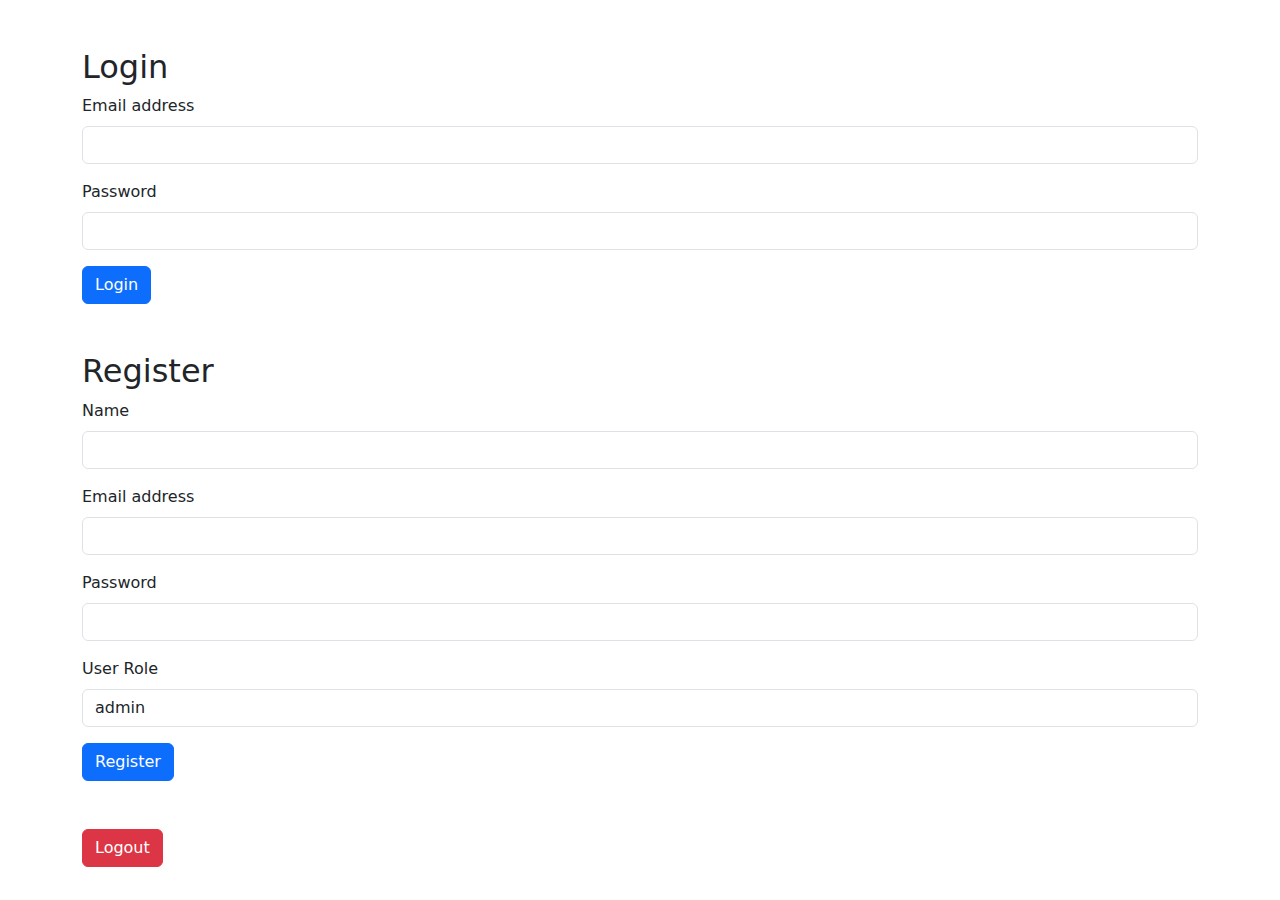
<file: backend/index.html>
<!DOCTYPE html>
<html lang="en">
<head>
    <meta charset="UTF-8">
    <meta name="viewport" content="width=device-width, initial-scale=1.0">
    <title>Login and Register</title>
    <link href="https://cdn.jsdelivr.net/npm/bootstrap@5.2.3/dist/css/bootstrap.min.css" rel="stylesheet">
</head>
<body>
    <div class="container mt-5">
        <h2>Login</h2>
        <form action="login.php" method="POST">
            <div class="mb-3">
                <label for="email" class="form-label">Email address</label>
                <input type="email" class="form-control" id="email" name="email" required>
            </div>
            <div class="mb-3">
                <label for="password" class="form-label">Password</label>
                <input type="password" class="form-control" id="password" name="password" required>
            </div>
            <button type="submit" class="btn btn-primary">Login</button>
        </form>

        <h2 class="mt-5">Register</h2>
        <form action="register.php" method="POST">
            <div class="mb-3">
                <label for="name" class="form-label">Name</label>
                <input type="text" class="form-control" id="name" name="name" required>
            </div>
            <div class="mb-3">
                <label for="email" class="form-label">Email address</label>
                <input type="email" class="form-control" id="email" name="email" required>
            </div>
            <div class="mb-3">
                <label for="password" class="form-label">Password</label>
                <input type="password" class="form-control" id="password" name="password" required>
            </div>
            <div class="mb-3">
                <label for="role" class="form-label">User Role</label>
                <select class="form-control" id="role" name="role" required>
                    <option value="admin">admin</option>
                    <option value="condomino">condomino</option>
                    <option value="funcionario">funcionario</option>
                    <option value="prestador">prestador</option>
                </select>
            </div>
            <button type="submit" class="btn btn-primary">Register</button>
        </form>

        <a href="logout.php" class="btn btn-danger mt-5">Logout</a>
    </div>

    <script src="https://cdn.jsdelivr.net/npm/bootstrap@5.2.3/dist/js/bootstrap.bundle.min.js"></script>
</body>
</html>
</file>
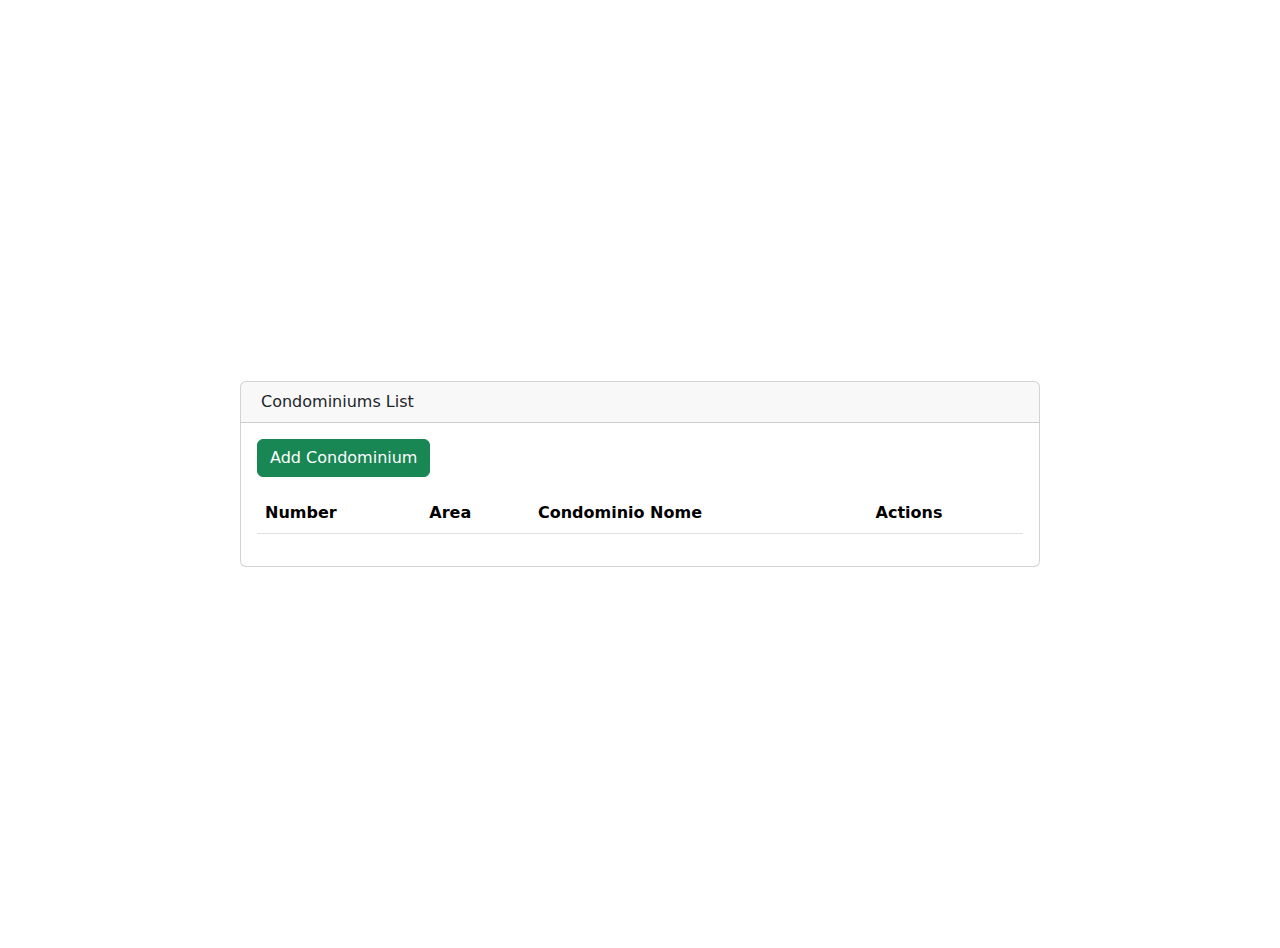
<file: frontend/view/admin/gererate_reports.html>
<!DOCTYPE html>
<html lang="en">

<head>
    <meta charset="UTF-8">
    <meta name="viewport" content="width=device-width, initial-scale=1.0">
    <title>Manage Condominiums</title>
    <!-- Bootstrap CSS -->
    <link href="https://cdn.jsdelivr.net/npm/bootstrap@5.2.3/dist/css/bootstrap.min.css" rel="stylesheet">
    <link rel="stylesheet" href="../../assets/css/style_table.css">
    <!-- <script defer src="../../assets/js/units.js"></script> -->
</head>

<body>
    <div class="container mt-4 full-height">
        <div class="card custom-table">
            <div class="card-header">
                <i class="fas fa-table me-1"></i>
                Condominiums List
            </div>
            <div class="card-body">
                <div class="mb-3">
                    <button type="button" class="btn btn-success" data-bs-toggle="modal" data-bs-target="#addUnitModal">
                        Add Condominium
                    </button>
                </div>
                <table id="datatablesSimple" class="table table-striped">
                    <thead>
                        <tr>
                            <th>Number</th>
                            <th>Area</th>
                            <th>Condominio Nome</th>
                            <th>Actions</th>
                        </tr>
                    </thead>
                    <tbody>
                        <!-- Dados serão carregados aqui -->
                    </tbody>
                </table>
            </div>
        </div>
    </div>

    <div class="container mt-4">
        <!-- Add Unit Modal -->
        <div class="modal fade" id="addUnitModal" tabindex="-1" aria-labelledby="addUnitModalLabel" aria-hidden="true">
            <div class="modal-dialog">
                <div class="modal-content">
                    <div class="modal-header">
                        <h5 class="modal-title" id="addUnitModalLabel">Add Unit</h5>
                        <button type="button" class="btn-close" data-bs-dismiss="modal" aria-label="Close"></button>
                    </div>
                    <div class="modal-body">
                        <form id="add-unit-form">
                            <div class="mb-3">
                                <label for="unitNumber" class="form-label">Unit Number</label>
                                <input type="text" class="form-control" id="unitNumber" placeholder="Enter unit number" required>
                            </div>
                            <div class="mb-3">
                                <label for="unitArea" class="form-label">Unit Area</label>
                                <input type="text" class="form-control" id="unitArea" placeholder="Enter unit area" required>
                            </div>
                            <div class="mb-3">
                                <label for="condominiumName" class="form-label">Condominium Name</label>
                                <select class="form-select" id="condominiumName" required>
                                    <option selected disabled>Select Condominium Name</option>
                                    <!-- Options will be dynamically filled with condominium names -->
                                </select>
                            </div>
                            <button type="submit" class="btn btn-primary">Save Unit</button>
                        </form>
                    </div>
                </div>
            </div>
        </div>
    </div>

    <!-- Modal de Atualização de Unidade -->
<div class="modal fade" id="updateUnitModal" tabindex="-1" aria-labelledby="updateUnitModalLabel" aria-hidden="true">
    <div class="modal-dialog">
        <div class="modal-content">
            <div class="modal-header">
                <h5 class="modal-title" id="updateUnitModalLabel">Update Unit</h5>
                <button type="button" class="btn-close" data-bs-dismiss="modal" aria-label="Close"></button>
            </div>
            <div class="modal-body">
                <form id="update-unit-form">
                    <!-- Campo oculto para armazenar o ID da unidade -->
                    <input type="hidden" id="updateUnitId" name="updateUnitId">

                    <div class="mb-3">
                        <label for="updateUnitNumber" class="form-label">Unit Number</label>
                        <input type="text" class="form-control" id="updateUnitNumber" placeholder="Enter unit number" required>
                    </div>
                    <div class="mb-3">
                        <label for="updateUnitArea" class="form-label">Unit Area</label>
                        <input type="text" class="form-control" id="updateUnitArea" placeholder="Enter unit area" required>
                    </div>
                    <div class="mb-3">
                        <label for="updateCondominiumName" class="form-label">Condominium Name</label>
                        <select class="form-select" id="updateCondominiumName" required>
                            <option selected disabled>Select Condominium Name</option>
                            <!-- Options will be dynamically filled with condominium names -->
                        </select>
                    </div>
                    <button type="submit" class="btn btn-primary">Save Changes</button>
                </form>
            </div>
        </div>
    </div>
</div>


    <!-- Bootstrap JS and dependencies -->
    <script src="https://cdn.jsdelivr.net/npm/@popperjs/core@2.11.6/dist/umd/popper.min.js"></script>
    <script src="https://cdn.jsdelivr.net/npm/bootstrap@5.2.3/dist/js/bootstrap.min.js"></script>
    <script src="https://ajax.googleapis.com/ajax/libs/jquery/3.6.0/jquery.min.js"></script>
    <script defer src="../../assets/js/units.js"></script>
</body>

</html>
</file>
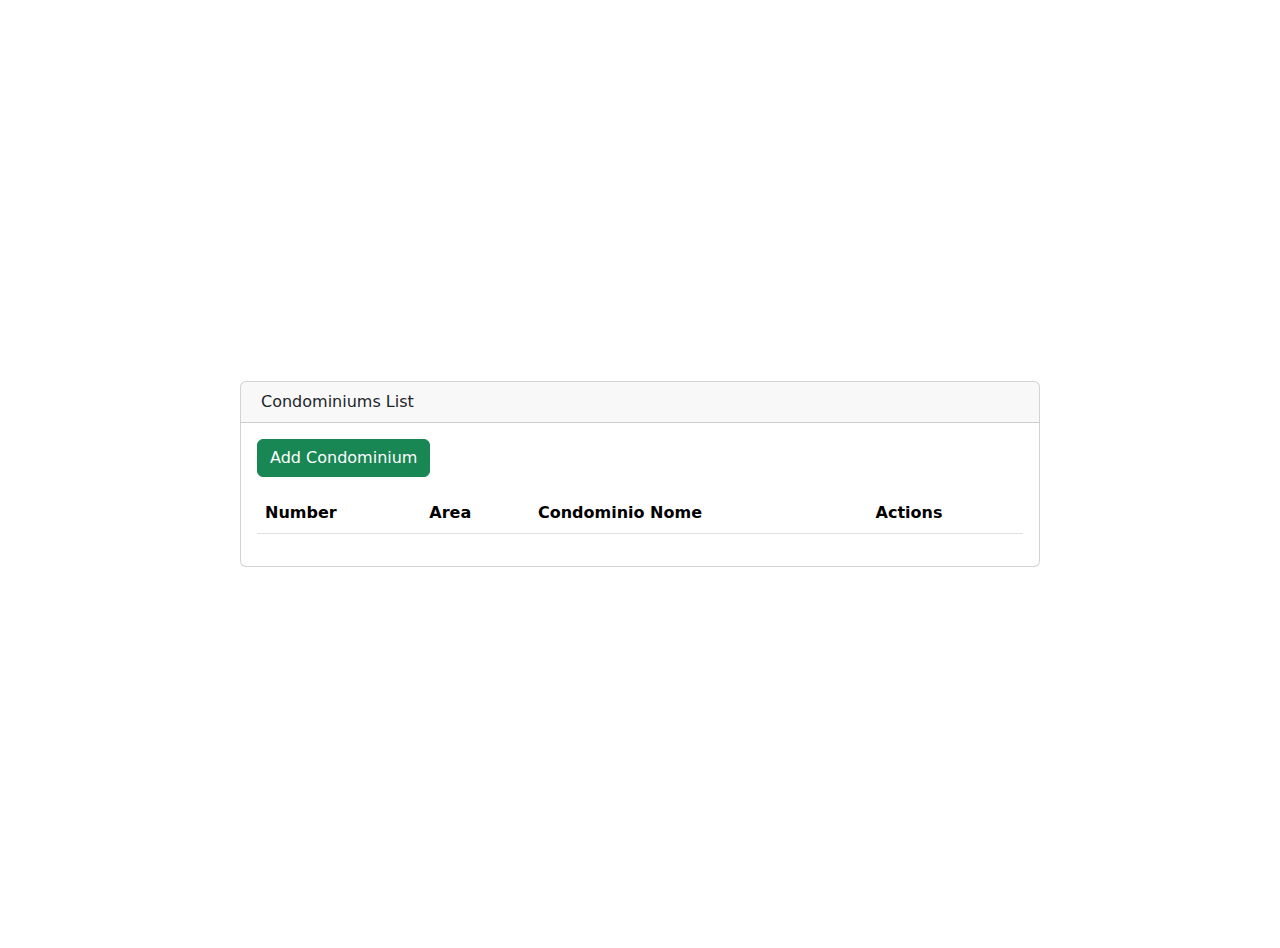
<file: frontend/view/admin/manage_condominos.html>
<!DOCTYPE html>
<html lang="en">

<head>
    <meta charset="UTF-8">
    <meta name="viewport" content="width=device-width, initial-scale=1.0">
    <title>Manage Condominiums</title>
    <!-- Bootstrap CSS -->
    <link href="https://cdn.jsdelivr.net/npm/bootstrap@5.2.3/dist/css/bootstrap.min.css" rel="stylesheet">
    <link rel="stylesheet" href="../../assets/css/style_table.css">
    <!-- <script defer src="../../assets/js/units.js"></script> -->
</head>

<body>
    <div class="container mt-4 full-height">
        <div class="card custom-table">
            <div class="card-header">
                <i class="fas fa-table me-1"></i>
                Condominiums List
            </div>
            <div class="card-body">
                <div class="mb-3">
                    <button type="button" class="btn btn-success" data-bs-toggle="modal" data-bs-target="#addUnitModal">
                        Add Condominium
                    </button>
                </div>
                <table id="datatablesSimple" class="table table-striped">
                    <thead>
                        <tr>
                            <th>Number</th>
                            <th>Area</th>
                            <th>Condominio Nome</th>
                            <th>Actions</th>
                        </tr>
                    </thead>
                    <tbody>
                        <!-- Dados serão carregados aqui -->
                    </tbody>
                </table>
            </div>
        </div>
    </div>

    <div class="container mt-4">
        <!-- Add Unit Modal -->
        <div class="modal fade" id="addUnitModal" tabindex="-1" aria-labelledby="addUnitModalLabel" aria-hidden="true">
            <div class="modal-dialog">
                <div class="modal-content">
                    <div class="modal-header">
                        <h5 class="modal-title" id="addUnitModalLabel">Add Unit</h5>
                        <button type="button" class="btn-close" data-bs-dismiss="modal" aria-label="Close"></button>
                    </div>
                    <div class="modal-body">
                        <form id="add-unit-form">
                            <div class="mb-3">
                                <label for="unitNumber" class="form-label">Unit Number</label>
                                <input type="text" class="form-control" id="unitNumber" placeholder="Enter unit number" required>
                            </div>
                            <div class="mb-3">
                                <label for="unitArea" class="form-label">Unit Area</label>
                                <input type="text" class="form-control" id="unitArea" placeholder="Enter unit area" required>
                            </div>
                            <div class="mb-3">
                                <label for="condominiumName" class="form-label">Condominium Name</label>
                                <select class="form-select" id="condominiumName" required>
                                    <option selected disabled>Select Condominium Name</option>
                                    <!-- Options will be dynamically filled with condominium names -->
                                </select>
                            </div>
                            <button type="submit" class="btn btn-primary">Save Unit</button>
                        </form>
                    </div>
                </div>
            </div>
        </div>
    </div>

    <!-- Modal de Atualização de Unidade -->
<div class="modal fade" id="updateUnitModal" tabindex="-1" aria-labelledby="updateUnitModalLabel" aria-hidden="true">
    <div class="modal-dialog">
        <div class="modal-content">
            <div class="modal-header">
                <h5 class="modal-title" id="updateUnitModalLabel">Update Unit</h5>
                <button type="button" class="btn-close" data-bs-dismiss="modal" aria-label="Close"></button>
            </div>
            <div class="modal-body">
                <form id="update-unit-form">
                    <!-- Campo oculto para armazenar o ID da unidade -->
                    <input type="hidden" id="updateUnitId" name="updateUnitId">

                    <div class="mb-3">
                        <label for="updateUnitNumber" class="form-label">Unit Number</label>
                        <input type="text" class="form-control" id="updateUnitNumber" placeholder="Enter unit number" required>
                    </div>
                    <div class="mb-3">
                        <label for="updateUnitArea" class="form-label">Unit Area</label>
                        <input type="text" class="form-control" id="updateUnitArea" placeholder="Enter unit area" required>
                    </div>
                    <div class="mb-3">
                        <label for="updateCondominiumName" class="form-label">Condominium Name</label>
                        <select class="form-select" id="updateCondominiumName" required>
                            <option selected disabled>Select Condominium Name</option>
                            <!-- Options will be dynamically filled with condominium names -->
                        </select>
                    </div>
                    <button type="submit" class="btn btn-primary">Save Changes</button>
                </form>
            </div>
        </div>
    </div>
</div>


    <!-- Bootstrap JS and dependencies -->
    <script src="https://cdn.jsdelivr.net/npm/@popperjs/core@2.11.6/dist/umd/popper.min.js"></script>
    <script src="https://cdn.jsdelivr.net/npm/bootstrap@5.2.3/dist/js/bootstrap.min.js"></script>
    <script src="https://ajax.googleapis.com/ajax/libs/jquery/3.6.0/jquery.min.js"></script>
    <script defer src="../../assets/js/units.js"></script>
</body>

</html>
</file>
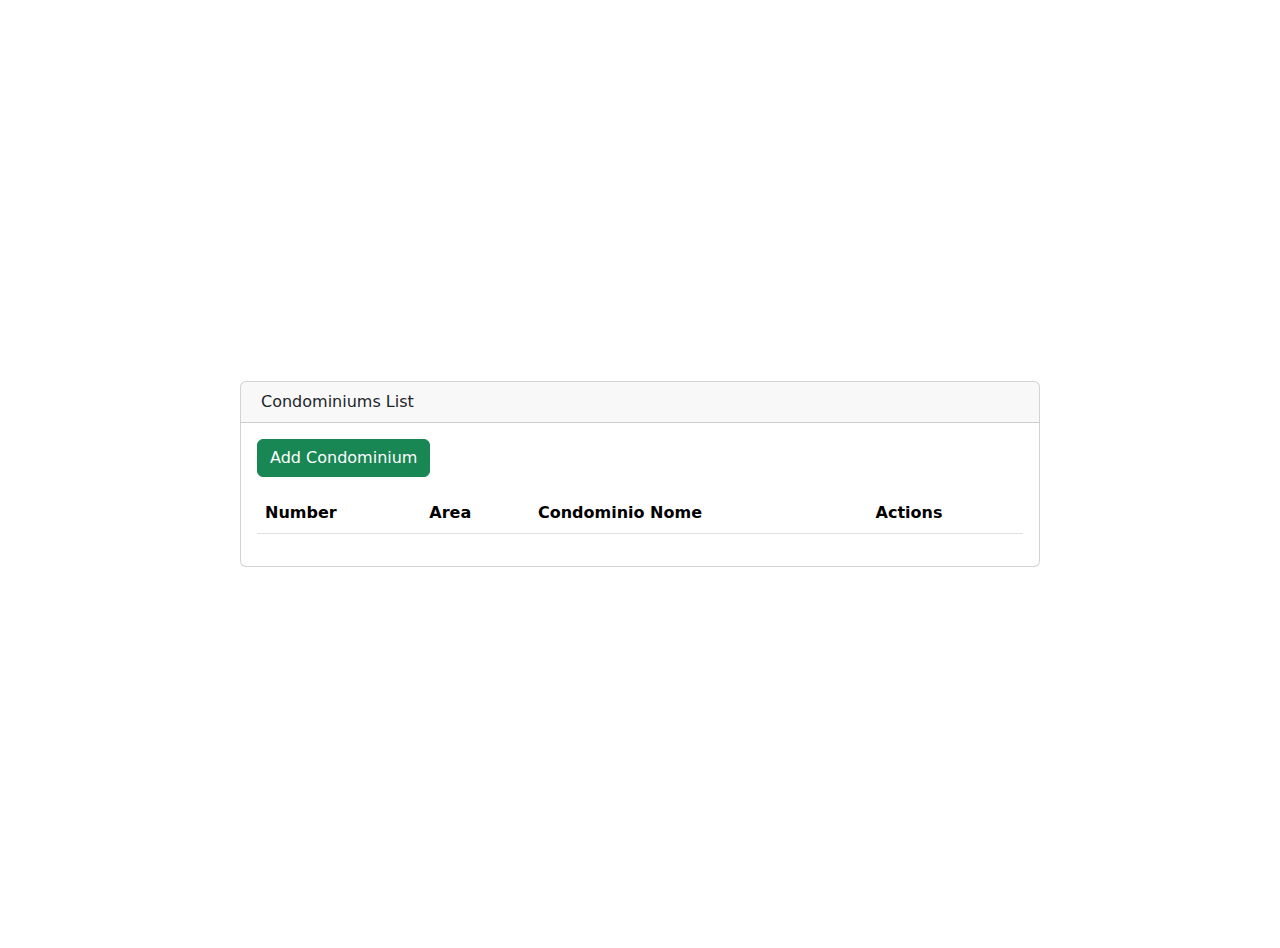
<file: frontend/view/admin/manage_units.html>
<!DOCTYPE html>
<html lang="en">

<head>
    <meta charset="UTF-8">
    <meta name="viewport" content="width=device-width, initial-scale=1.0">
    <title>Manage Condominiums</title>
    <!-- Bootstrap CSS -->
    <link href="https://cdn.jsdelivr.net/npm/bootstrap@5.2.3/dist/css/bootstrap.min.css" rel="stylesheet">
    <link rel="stylesheet" href="../../assets/css/style_table.css">
    <!-- <script defer src="../../assets/js/units.js"></script> -->
</head>

<body>
    <div class="container mt-4 full-height">
        <div class="card custom-table">
            <div class="card-header">
                <i class="fas fa-table me-1"></i>
                Condominiums List
            </div>
            <div class="card-body">
                <div class="mb-3">
                    <button type="button" class="btn btn-success" data-bs-toggle="modal" data-bs-target="#addUnitModal">
                        Add Condominium
                    </button>
                </div>
                <table id="datatablesSimple" class="table table-striped">
                    <thead>
                        <tr>
                            <th>Number</th>
                            <th>Area</th>
                            <th>Condominio Nome</th>
                            <th>Actions</th>
                        </tr>
                    </thead>
                    <tbody>
                        <!-- Dados serão carregados aqui -->
                    </tbody>
                </table>
            </div>
        </div>
    </div>

    <div class="container mt-4">
        <!-- Add Unit Modal -->
        <div class="modal fade" id="addUnitModal" tabindex="-1" aria-labelledby="addUnitModalLabel" aria-hidden="true">
            <div class="modal-dialog">
                <div class="modal-content">
                    <div class="modal-header">
                        <h5 class="modal-title" id="addUnitModalLabel">Add Unit</h5>
                        <button type="button" class="btn-close" data-bs-dismiss="modal" aria-label="Close"></button>
                    </div>
                    <div class="modal-body">
                        <form id="add-unit-form">
                            <div class="mb-3">
                                <label for="unitNumber" class="form-label">Unit Number</label>
                                <input type="text" class="form-control" id="unitNumber" placeholder="Enter unit number" required>
                            </div>
                            <div class="mb-3">
                                <label for="unitArea" class="form-label">Unit Area</label>
                                <input type="text" class="form-control" id="unitArea" placeholder="Enter unit area" required>
                            </div>
                            <div class="mb-3">
                                <label for="condominiumName" class="form-label">Condominium Name</label>
                                <select class="form-select" id="condominiumName" required>
                                    <option selected disabled>Select Condominium Name</option>
                                    <!-- Options will be dynamically filled with condominium names -->
                                </select>
                            </div>
                            <button type="submit" class="btn btn-primary">Save Unit</button>
                        </form>
                    </div>
                </div>
            </div>
        </div>
    </div>

    <!-- Modal de Atualização de Unidade -->
<div class="modal fade" id="updateUnitModal" tabindex="-1" aria-labelledby="updateUnitModalLabel" aria-hidden="true">
    <div class="modal-dialog">
        <div class="modal-content">
            <div class="modal-header">
                <h5 class="modal-title" id="updateUnitModalLabel">Update Unit</h5>
                <button type="button" class="btn-close" data-bs-dismiss="modal" aria-label="Close"></button>
            </div>
            <div class="modal-body">
                <form id="update-unit-form">
                    <!-- Campo oculto para armazenar o ID da unidade -->
                    <input type="hidden" id="updateUnitId" name="updateUnitId">

                    <div class="mb-3">
                        <label for="updateUnitNumber" class="form-label">Unit Number</label>
                        <input type="text" class="form-control" id="updateUnitNumber" placeholder="Enter unit number" required>
                    </div>
                    <div class="mb-3">
                        <label for="updateUnitArea" class="form-label">Unit Area</label>
                        <input type="text" class="form-control" id="updateUnitArea" placeholder="Enter unit area" required>
                    </div>
                    <div class="mb-3">
                        <label for="updateCondominiumName" class="form-label">Condominium Name</label>
                        <select class="form-select" id="updateCondominiumName" required>
                            <option selected disabled>Select Condominium Name</option>
                            <!-- Options will be dynamically filled with condominium names -->
                        </select>
                    </div>
                    <button type="submit" class="btn btn-primary">Save Changes</button>
                </form>
            </div>
        </div>
    </div>
</div>


    <!-- Bootstrap JS and dependencies -->
    <script src="https://cdn.jsdelivr.net/npm/@popperjs/core@2.11.6/dist/umd/popper.min.js"></script>
    <script src="https://cdn.jsdelivr.net/npm/bootstrap@5.2.3/dist/js/bootstrap.min.js"></script>
    <script src="https://ajax.googleapis.com/ajax/libs/jquery/3.6.0/jquery.min.js"></script>
    <script defer src="../../assets/js/units.js"></script>
</body>

</html>
</file>
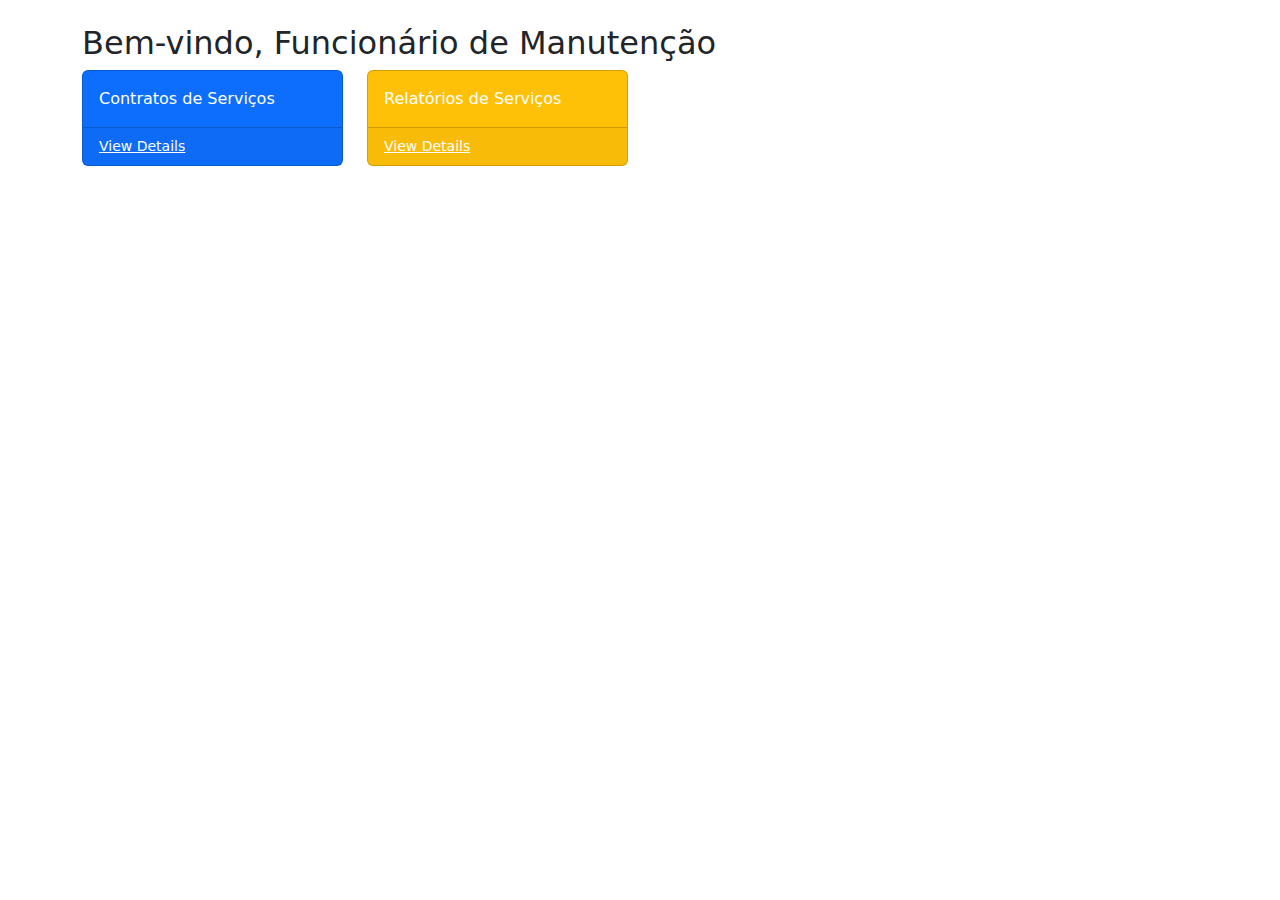
<file: frontend/view/condominio/condominio.html>
<!DOCTYPE html>
<html lang="en">
<head>
    <meta charset="utf-8" />
    <meta http-equiv="X-UA-Compatible" content="IE=edge" />
    <meta name="viewport" content="width=device-width, initial-scale=1, shrink-to-fit=no" />
    <meta name="description" content="" />
    <meta name="author" content="" />
    <title>Manutenção Dashboard</title>
    <link href="https://cdn.jsdelivr.net/npm/bootstrap@5.2.3/dist/css/bootstrap.min.css" rel="stylesheet">
    <style>
        .modal-dialog {
            max-width: 80%; /* Largura máxima da modal */
            margin: 1.75rem auto; /* Centraliza verticalmente */
        }
        .modal-content {
            border-radius: 10px; /* Bordas arredondadas */
            padding: 20px; /* Espaçamento interno */
        }
        .modal-header {
            border-bottom: none; /* Remove a borda inferior do cabeçalho */
        }
        .modal-footer {
            border-top: none; /* Remove a borda superior do rodapé */
        }
        .modal-title {
            font-weight: bold; /* Negrito para o título */
            font-size: 1.5rem; /* Tamanho do título */
        }
    </style>
</head>
<body>
    <div class="container mt-4">
        <h2>Bem-vindo, Funcionário de Manutenção</h2>
        <div class="row">
            <div class="col-xl-3 col-md-6">
                <div class="card bg-primary text-white mb-4">
                    <div class="card-body">Contratos de Serviços</div>
                    <div class="card-footer d-flex align-items-center justify-content-between">
                        <a class="small text-white stretched-link" href="#" data-bs-toggle="modal" data-bs-target="#modalContratos">View Details</a>
                        <div class="small text-white"><i class="fas fa-angle-right"></i></div>
                    </div>
                </div>
            </div>
            <div class="col-xl-3 col-md-6">
                <div class="card bg-warning text-white mb-4">
                    <div class="card-body">Relatórios de Serviços</div>
                    <div class="card-footer d-flex align-items-center justify-content-between">
                        <a class="small text-white stretched-link" href="#" data-bs-toggle="modal" data-bs-target="#modalRelatorios">View Details</a>
                        <div class="small text-white"><i class="fas fa-angle-right"></i></div>
                    </div>
                </div>
            </div>
        </div>
    </div>

    <!-- Modal para Contratos de Serviços -->
    <div class="modal fade" id="modalContratos" tabindex="-1" aria-labelledby="modalContratosLabel" aria-hidden="true">
        <div class="modal-dialog">
            <div class="modal-content">
                <div class="modal-header">
                    <h5 class="modal-title" id="modalContratosLabel">Minhas Contas</h5>
                    <button type="button" class="btn-close" data-bs-dismiss="modal" aria-label="Close"></button>
                </div>
                <div class="modal-body">
                    <!-- Conteúdo detalhado sobre os contratos -->
                    <p>Aqui você pode visualizar todos os detalhes dos contratos de serviços em andamento.</p>
                    <ul>
                        <li>Contrato 1: Detalhes...</li>
                        <li>Contrato 2: Detalhes...</li>
                        <!-- Adicione mais detalhes conforme necessário -->
                    </ul>
                </div>
                <div class="modal-footer">
                    <button type="button" class="btn btn-secondary" data-bs-dismiss="modal">Fechar</button>
                </div>
            </div>
        </div>
    </div>

    <!-- Modal para Relatórios de Serviços -->
    <div class="modal fade" id="modalRelatorios" tabindex="-1" aria-labelledby="modalRelatoriosLabel" aria-hidden="true">
        <div class="modal-dialog">
            <div class="modal-content">
                <div class="modal-header">
                    <h5 class="modal-title" id="modalRelatoriosLabel">Relatórios</h5>
                    <button type="button" class="btn-close" data-bs-dismiss="modal" aria-label="Close"></button>
                </div>
                <div class="modal-body">
                    <!-- Conteúdo detalhado sobre os relatórios -->
                    <p>Aqui você pode visualizar todos os detalhes dos relatórios de serviços realizados.</p>
                    <ul>
                        <li>Relatório 1: Detalhes...</li>
                        <li>Relatório 2: Detalhes...</li>
                        <!-- Adicione mais detalhes conforme necessário -->
                    </ul>
                </div>
                <div class="modal-footer">
                    <button type="button" class="btn btn-secondary" data-bs-dismiss="modal">Fechar</button>
                </div>
            </div>
        </div>
    </div>

    <!-- Bootstrap JS -->
    <script src="https://cdn.jsdelivr.net/npm/@popperjs/core@2.11.6/dist/umd/popper.min.js"></script>
    <script src="https://cdn.jsdelivr.net/npm/bootstrap@5.2.3/dist/js/bootstrap.min.js"></script>
</body>
</html>
</file>
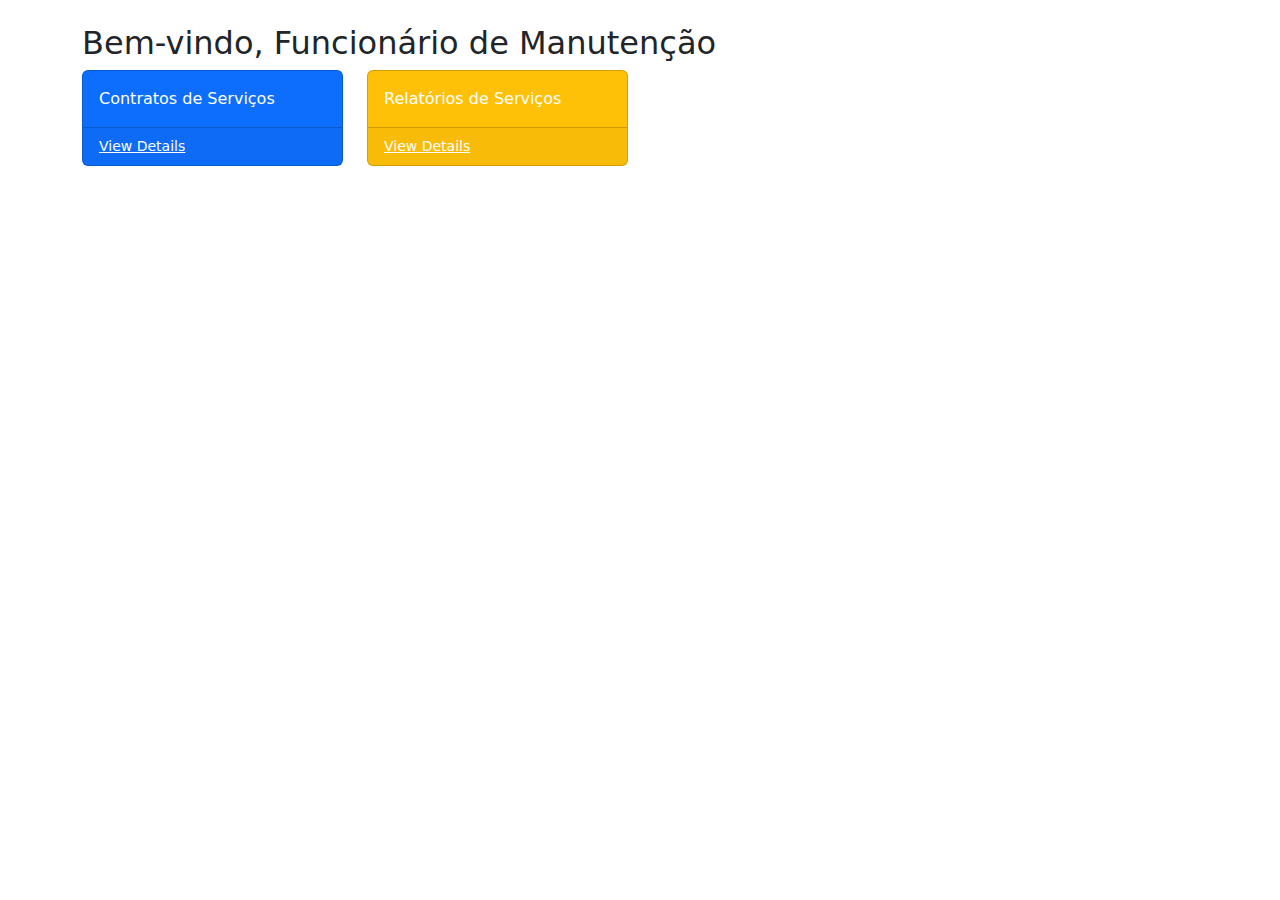
<file: frontend/view/funcionario/funcionario.html>
<!DOCTYPE html>
<html lang="en">
<head>
    <meta charset="utf-8" />
    <meta http-equiv="X-UA-Compatible" content="IE=edge" />
    <meta name="viewport" content="width=device-width, initial-scale=1, shrink-to-fit=no" />
    <meta name="description" content="" />
    <meta name="author" content="" />
    <title>Manutenção Dashboard</title>
    <link href="https://cdn.jsdelivr.net/npm/bootstrap@5.2.3/dist/css/bootstrap.min.css" rel="stylesheet">
    <style>
        .modal-dialog {
            max-width: 80%; /* Largura máxima da modal */
            margin: 1.75rem auto; /* Centraliza verticalmente */
        }
        .modal-content {
            border-radius: 10px; /* Bordas arredondadas */
            padding: 20px; /* Espaçamento interno */
        }
        .modal-header {
            border-bottom: none; /* Remove a borda inferior do cabeçalho */
        }
        .modal-footer {
            border-top: none; /* Remove a borda superior do rodapé */
        }
        .modal-title {
            font-weight: bold; /* Negrito para o título */
            font-size: 1.5rem; /* Tamanho do título */
        }
    </style>
</head>
<body>
    <div class="container mt-4">
        <h2>Bem-vindo, Funcionário de Manutenção</h2>
        <div class="row">
            <div class="col-xl-3 col-md-6">
                <div class="card bg-primary text-white mb-4">
                    <div class="card-body">Contratos de Serviços</div>
                    <div class="card-footer d-flex align-items-center justify-content-between">
                        <a class="small text-white stretched-link" href="#" data-bs-toggle="modal" data-bs-target="#modalContratos">View Details</a>
                        <div class="small text-white"><i class="fas fa-angle-right"></i></div>
                    </div>
                </div>
            </div>
            <div class="col-xl-3 col-md-6">
                <div class="card bg-warning text-white mb-4">
                    <div class="card-body">Relatórios de Serviços</div>
                    <div class="card-footer d-flex align-items-center justify-content-between">
                        <a class="small text-white stretched-link" href="#" data-bs-toggle="modal" data-bs-target="#modalRelatorios">View Details</a>
                        <div class="small text-white"><i class="fas fa-angle-right"></i></div>
                    </div>
                </div>
            </div>
        </div>
    </div>

    <!-- Modal para Contratos de Serviços -->
    <div class="modal fade" id="modalContratos" tabindex="-1" aria-labelledby="modalContratosLabel" aria-hidden="true">
        <div class="modal-dialog">
            <div class="modal-content">
                <div class="modal-header">
                    <h5 class="modal-title" id="modalContratosLabel">Detalhes dos Contratos de Serviços</h5>
                    <button type="button" class="btn-close" data-bs-dismiss="modal" aria-label="Close"></button>
                </div>
                <div class="modal-body">
                    <!-- Conteúdo detalhado sobre os contratos -->
                    <p>Aqui você pode visualizar todos os detalhes dos contratos de serviços em andamento.</p>
                    <ul>
                        <li>Contrato 1: Detalhes...</li>
                        <li>Contrato 2: Detalhes...</li>
                        <!-- Adicione mais detalhes conforme necessário -->
                    </ul>
                </div>
                <div class="modal-footer">
                    <button type="button" class="btn btn-secondary" data-bs-dismiss="modal">Fechar</button>
                </div>
            </div>
        </div>
    </div>

    <!-- Modal para Relatórios de Serviços -->
    <div class="modal fade" id="modalRelatorios" tabindex="-1" aria-labelledby="modalRelatoriosLabel" aria-hidden="true">
        <div class="modal-dialog">
            <div class="modal-content">
                <div class="modal-header">
                    <h5 class="modal-title" id="modalRelatoriosLabel">Detalhes dos Relatórios de Serviços</h5>
                    <button type="button" class="btn-close" data-bs-dismiss="modal" aria-label="Close"></button>
                </div>
                <div class="modal-body">
                    <!-- Conteúdo detalhado sobre os relatórios -->
                    <p>Aqui você pode visualizar todos os detalhes dos relatórios de serviços realizados.</p>
                    <ul>
                        <li>Relatório 1: Detalhes...</li>
                        <li>Relatório 2: Detalhes...</li>
                        <!-- Adicione mais detalhes conforme necessário -->
                    </ul>
                </div>
                <div class="modal-footer">
                    <button type="button" class="btn btn-secondary" data-bs-dismiss="modal">Fechar</button>
                </div>
            </div>
        </div>
    </div>

    <!-- Bootstrap JS -->
    <script src="https://cdn.jsdelivr.net/npm/@popperjs/core@2.11.6/dist/umd/popper.min.js"></script>
    <script src="https://cdn.jsdelivr.net/npm/bootstrap@5.2.3/dist/js/bootstrap.min.js"></script>
</body>
</html>
</file>
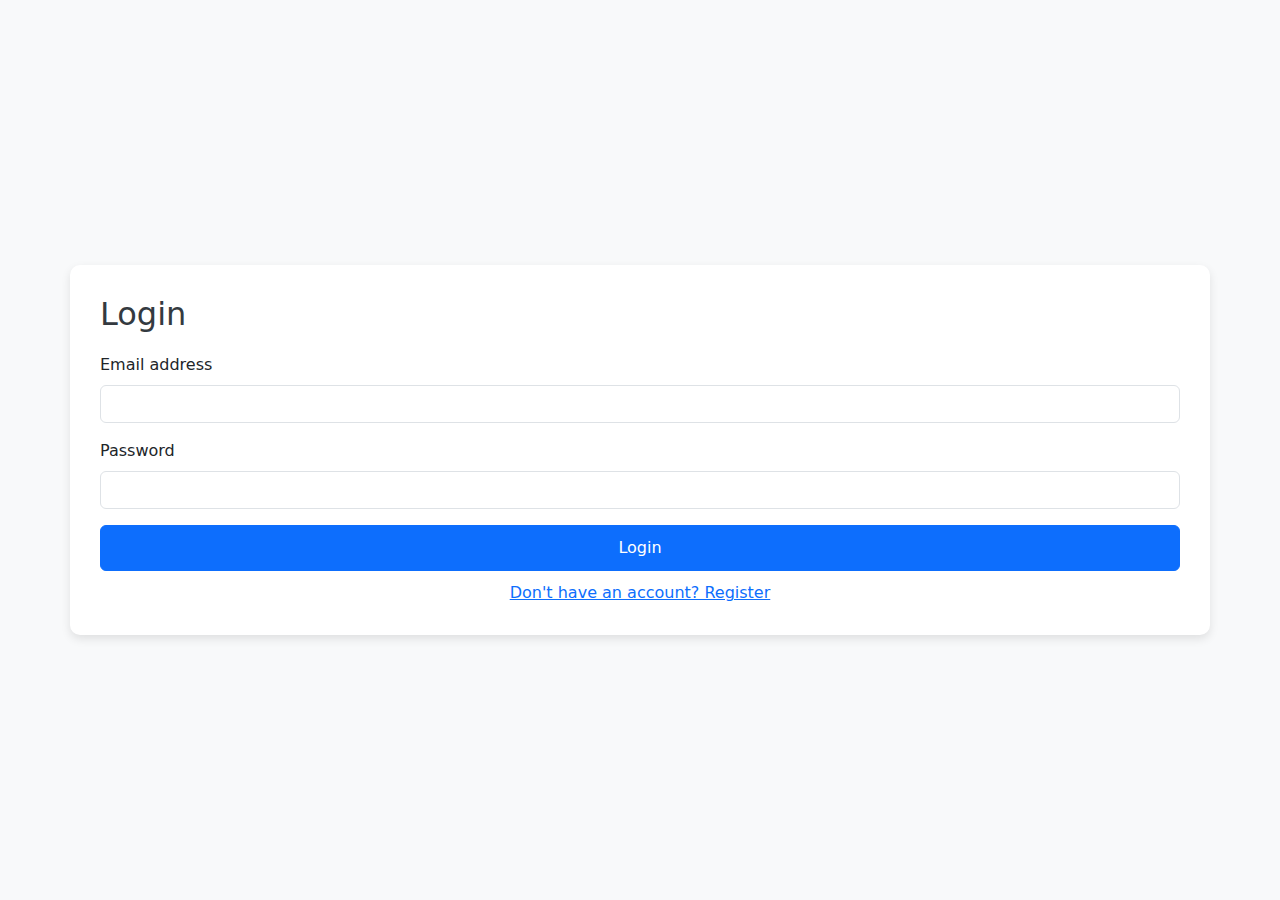
<file: frontend/view/login/login.html>
<!DOCTYPE html>
<html lang="en">
<head>
    <meta charset="UTF-8">
    <meta name="viewport" content="width=device-width, initial-scale=1.0">
    <title>Login</title>
    <link href="https://cdn.jsdelivr.net/npm/bootstrap@5.2.3/dist/css/bootstrap.min.css" rel="stylesheet">
    <style>
        body {
            display: flex;
            justify-content: center;
            align-items: center;
            height: 100vh;
            background-color: #f8f9fa;
        }
        .login-container {
            background: #fff;
            padding: 30px;
            border-radius: 10px;
            box-shadow: 0 4px 10px rgba(0, 0, 0, 0.1);
        }
        .login-container h2 {
            margin-bottom: 20px;
            color: #343a40;
        }
        .login-container .btn-primary {
            width: 100%;
            padding: 10px;
        }
        .login-container .register-link {
            display: block;
            text-align: center;
            margin-top: 10px;
        }
    </style>
</head>
<body>
    <div class="container login-container">
        <h2>Login</h2>
        <form id="login-form">
            <div class="mb-3">
                <label for="email" class="form-label">Email address</label>
                <input type="email" class="form-control" id="email" name="email" required>
            </div>
            <div class="mb-3">
                <label for="password" class="form-label">Password</label>
                <input type="password" class="form-control" id="password" name="password" required>
            </div>
            <button type="submit" class="btn btn-primary">Login</button>
            <a href="register.html" class="register-link">Don't have an account? Register</a>
        </form>
    </div>

    <script src="https://cdn.jsdelivr.net/npm/bootstrap@5.2.3/dist/js/bootstrap.bundle.min.js"></script>
    <script>
        document.getElementById('login-form').addEventListener('submit', function(event) {
            event.preventDefault();

            let email = document.getElementById('email').value;
            let password = document.getElementById('password').value;

            fetch('http://localhost:8080/condominio_gestao/backend/routes/api.php?action=login', {
                method: 'POST',
                headers: {
                    'Content-Type': 'application/json'
                },
                body: JSON.stringify({ email: email, password: password })
            })
            .then(response => {
                console.log('Response status:', response.status);
                if (!response.ok) {
                    return response.text().then(text => { throw new Error(text) });
                }
                return response.json();
            })
            .then(data => {
                console.log('Response data:', data);
                if (data.role === 'admin') {
                    window.location.href = '/admin/dashboard.html';
                } else if (data.role === 'condomino') {
                    window.location.href = '/condomino/dashboard.html';
                } else if (data.role === 'funcionario') {
                    window.location.href = '/funcionario/dashboard.html';
                } else if (data.role === 'prestador') {
                    window.location.href = '/prestador/dashboard.html';
                } else {
                    console.log('Role not recognized');
                }
            })
            .catch(error => {
                console.error('Error:', error.message);
            });
        });
    </script>
</body>
</html>
</file>
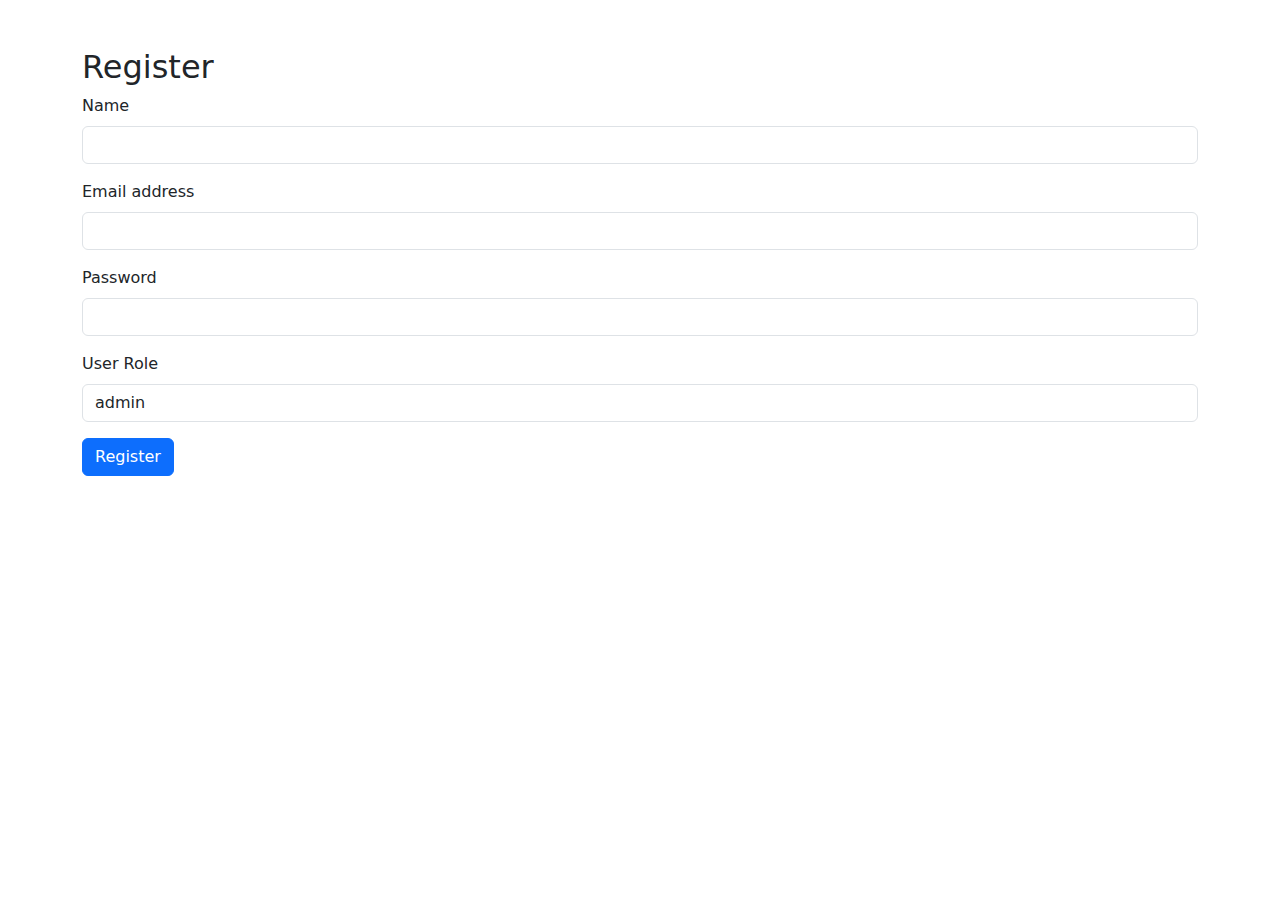
<file: frontend/view/login/register.html>
<!DOCTYPE html>
<html lang="en">
<head>
    <meta charset="UTF-8">
    <meta name="viewport" content="width=device-width, initial-scale=1.0">
    <title>Login and Register</title>
    <link href="https://cdn.jsdelivr.net/npm/bootstrap@5.2.3/dist/css/bootstrap.min.css" rel="stylesheet">
</head>
<body>
    <div class="container mt-5">

        <h2 class="mt-5">Register</h2>
        <form action="register.php" method="POST">
            <div class="mb-3">
                <label for="name" class="form-label">Name</label>
                <input type="text" class="form-control" id="name" name="name" required>
            </div>
            <div class="mb-3">
                <label for="email" class="form-label">Email address</label>
                <input type="email" class="form-control" id="email" name="email" required>
            </div>
            <div class="mb-3">
                <label for="password" class="form-label">Password</label>
                <input type="password" class="form-control" id="password" name="password" required>
            </div>
            <div class="mb-3">
                <label for="role" class="form-label">User Role</label>
                <select class="form-control" id="role" name="role" required>
                    <option value="admin">admin</option>
                    <option value="condomino">condomino</option>
                    <option value="funcionario">funcionario</option>
                    <option value="prestador">prestador</option>
                </select>
            </div>
            <button type="submit" class="btn btn-primary">Register</button>
        </form>

    </div>

    <script src="https://cdn.jsdelivr.net/npm/bootstrap@5.2.3/dist/js/bootstrap.bundle.min.js"></script>
</body>
</html>
</file>
<file: frontend/assets/css/style_table.css>
/* Estilo customizado para centralizar a tabela */
.full-height {
    height: 100vh; /* 100% da altura da tela */
    display: flex;
    justify-content: center;
    align-items: center;
}
/* Estilo para ajustar a largura máxima da tabela */
.custom-table {
    max-width: 800px; /* Defina o valor máximo de largura conforme necessário */
    width: 100%;
    margin: auto; /* Centraliza horizontalmente */
}
</file>
